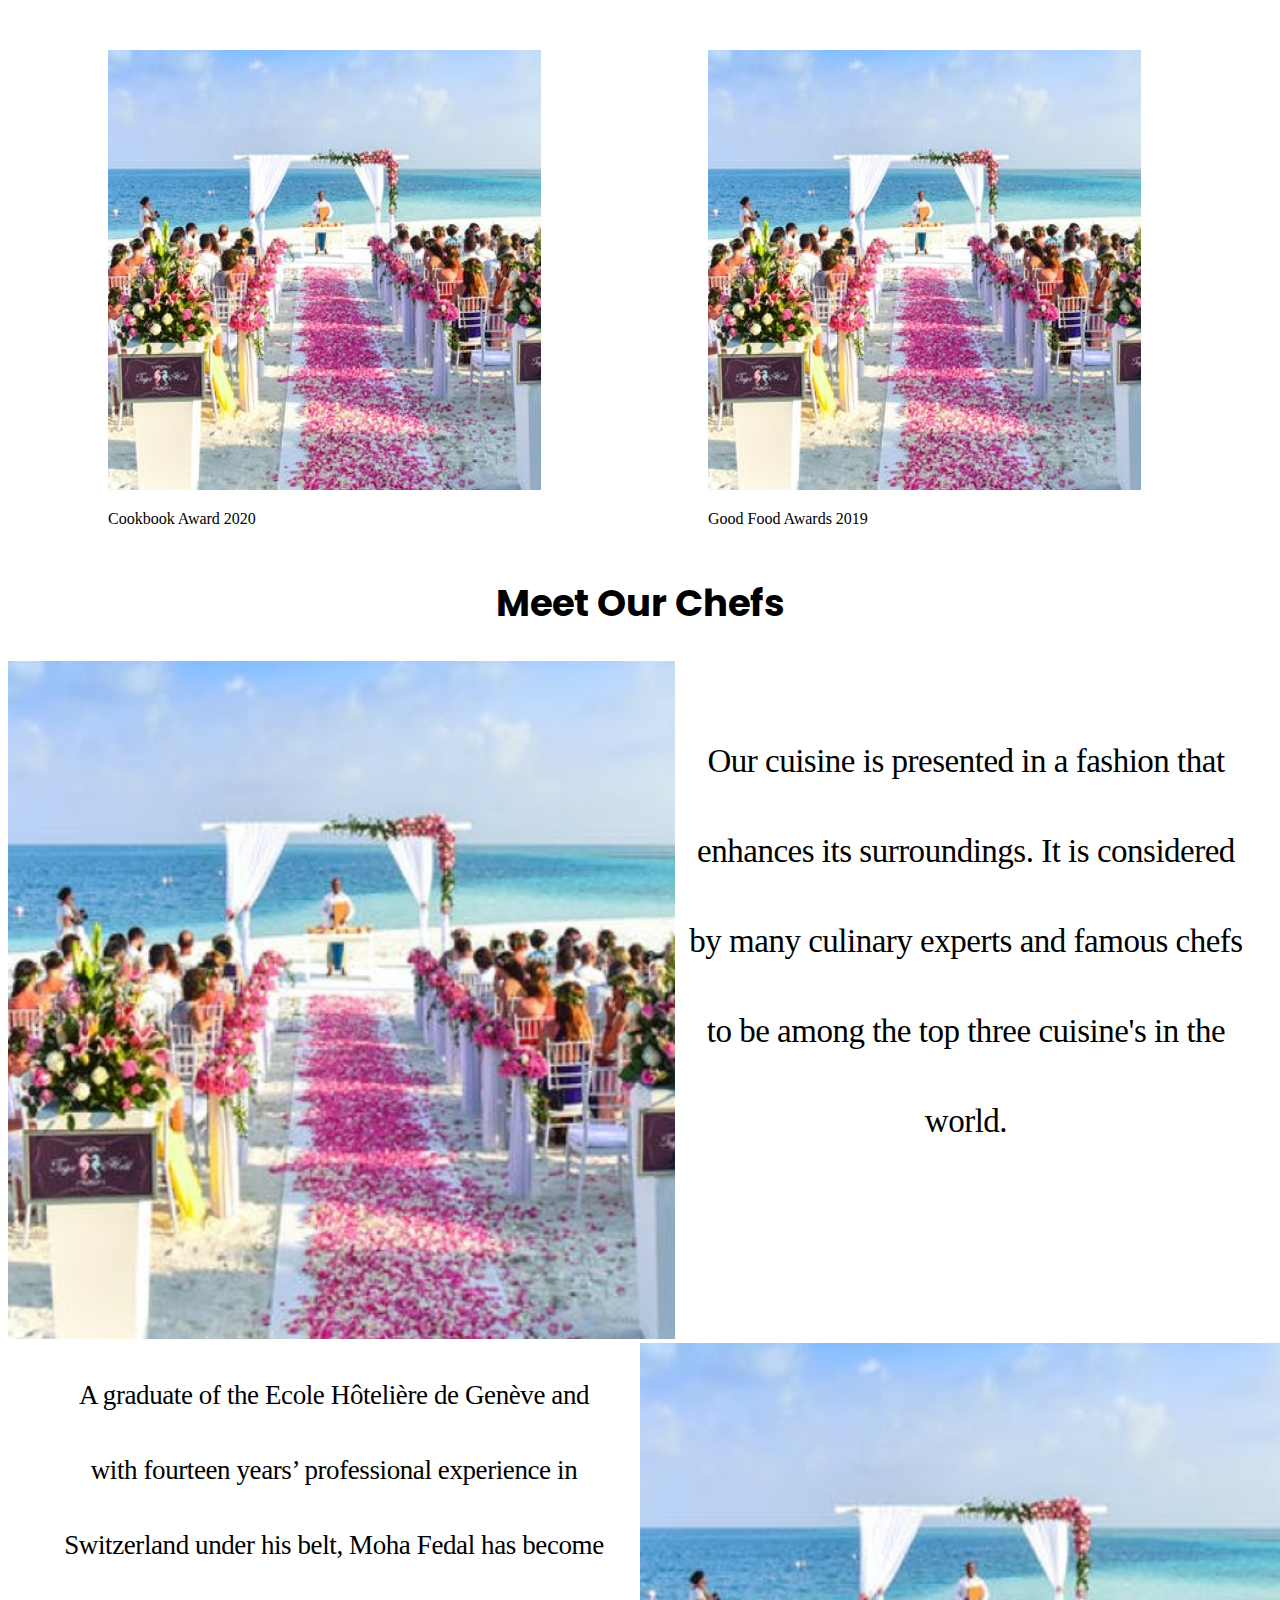
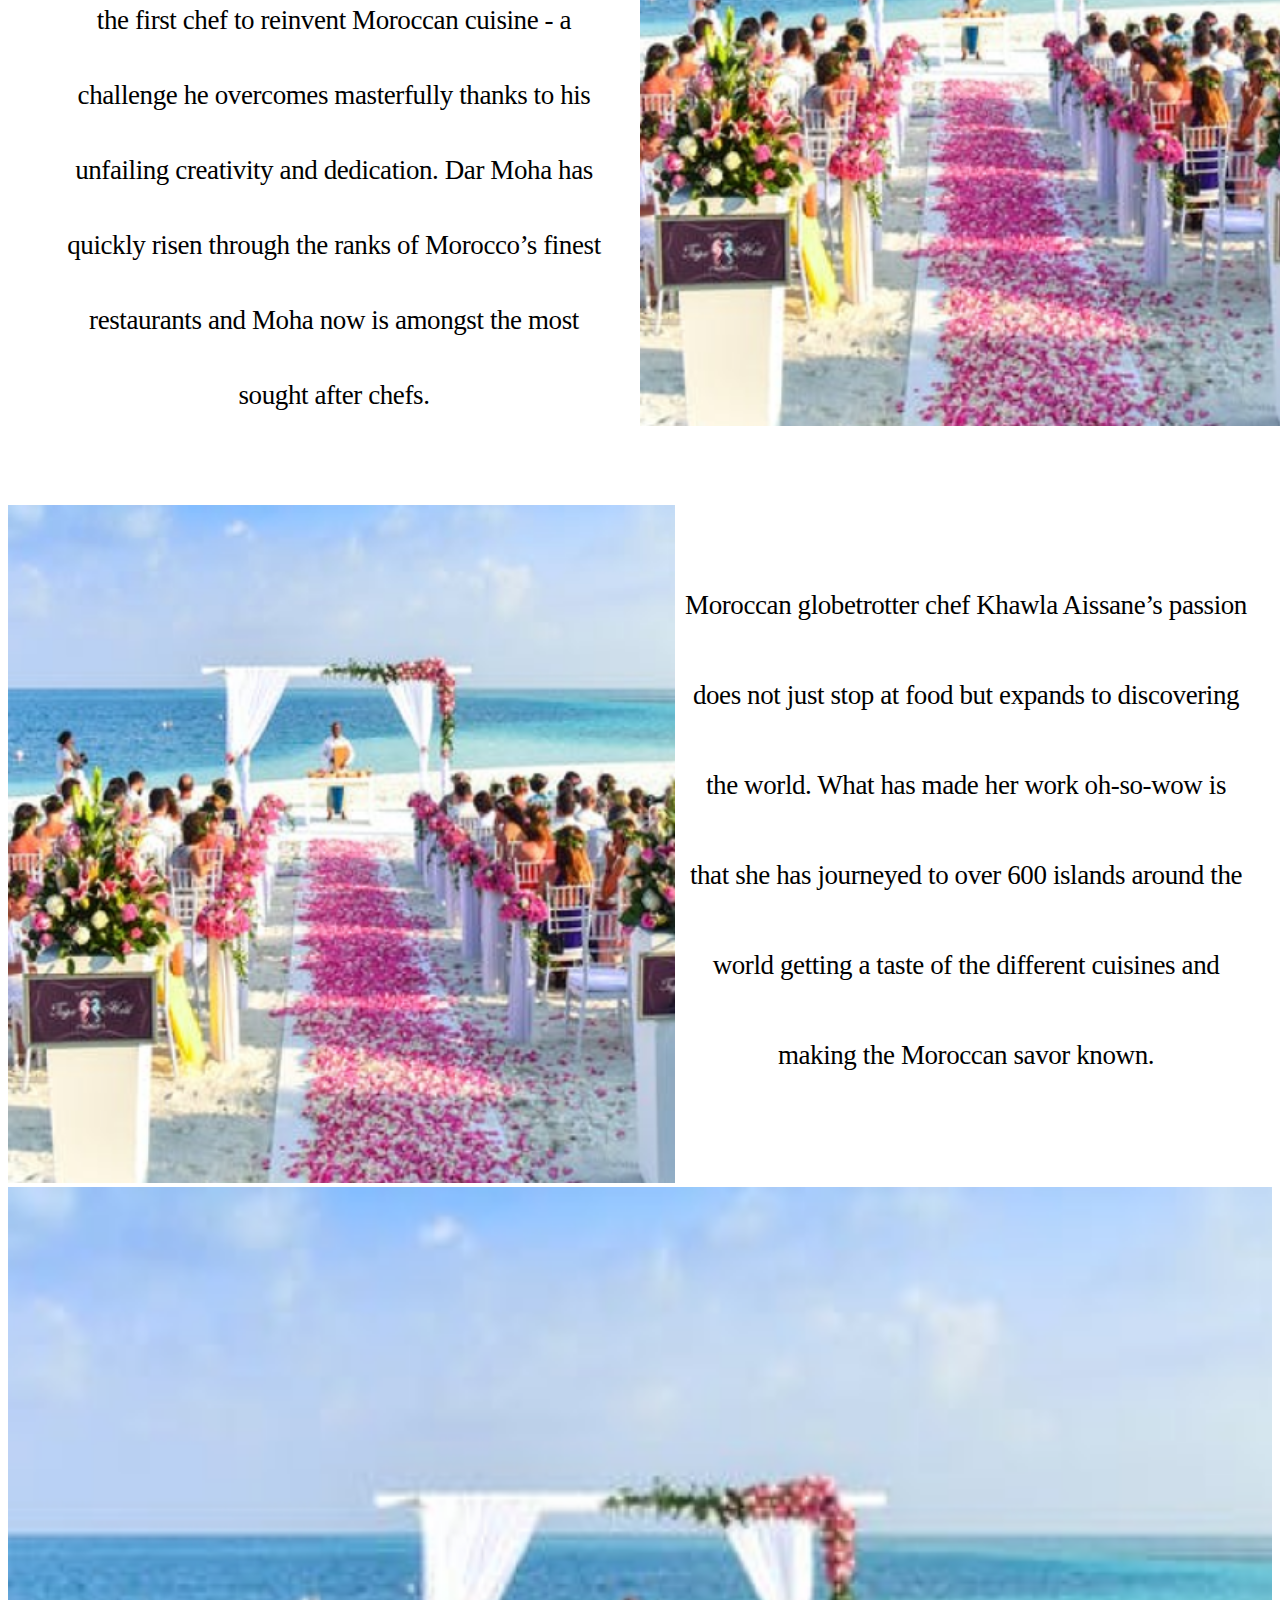
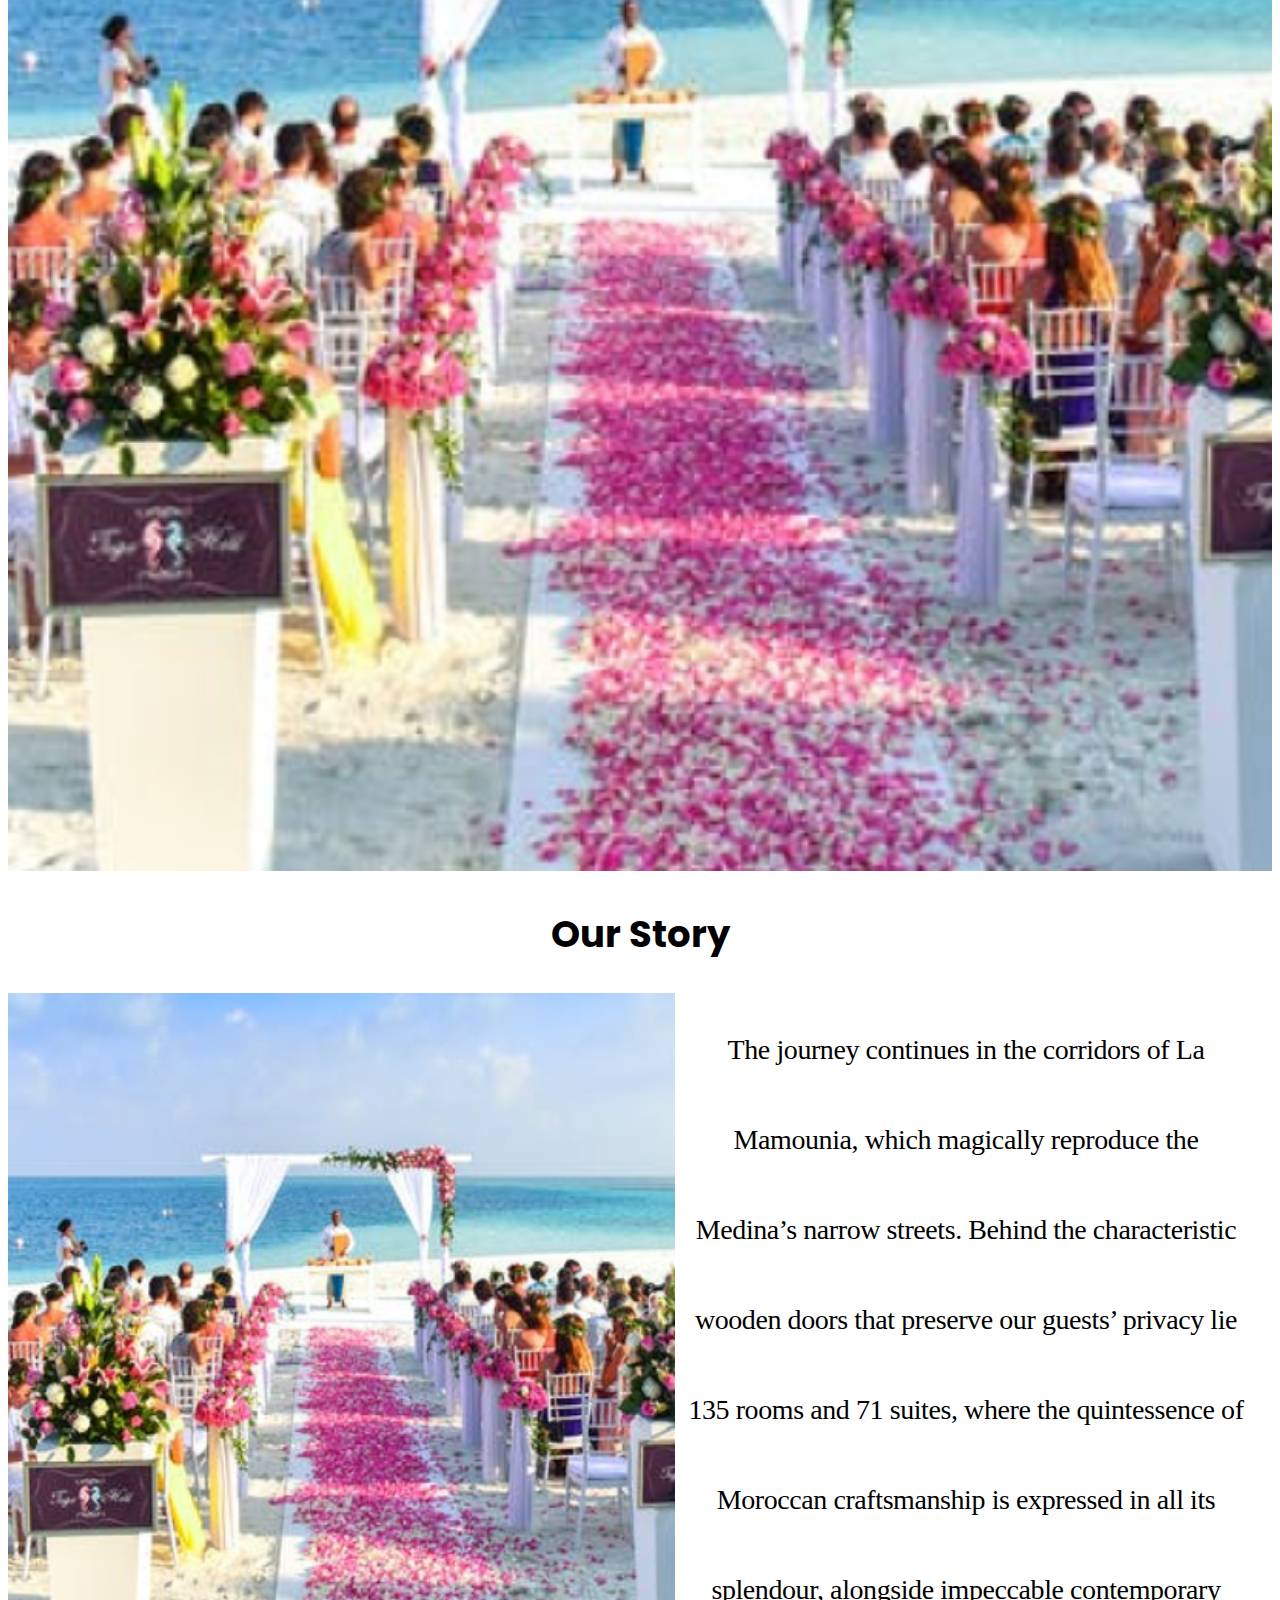
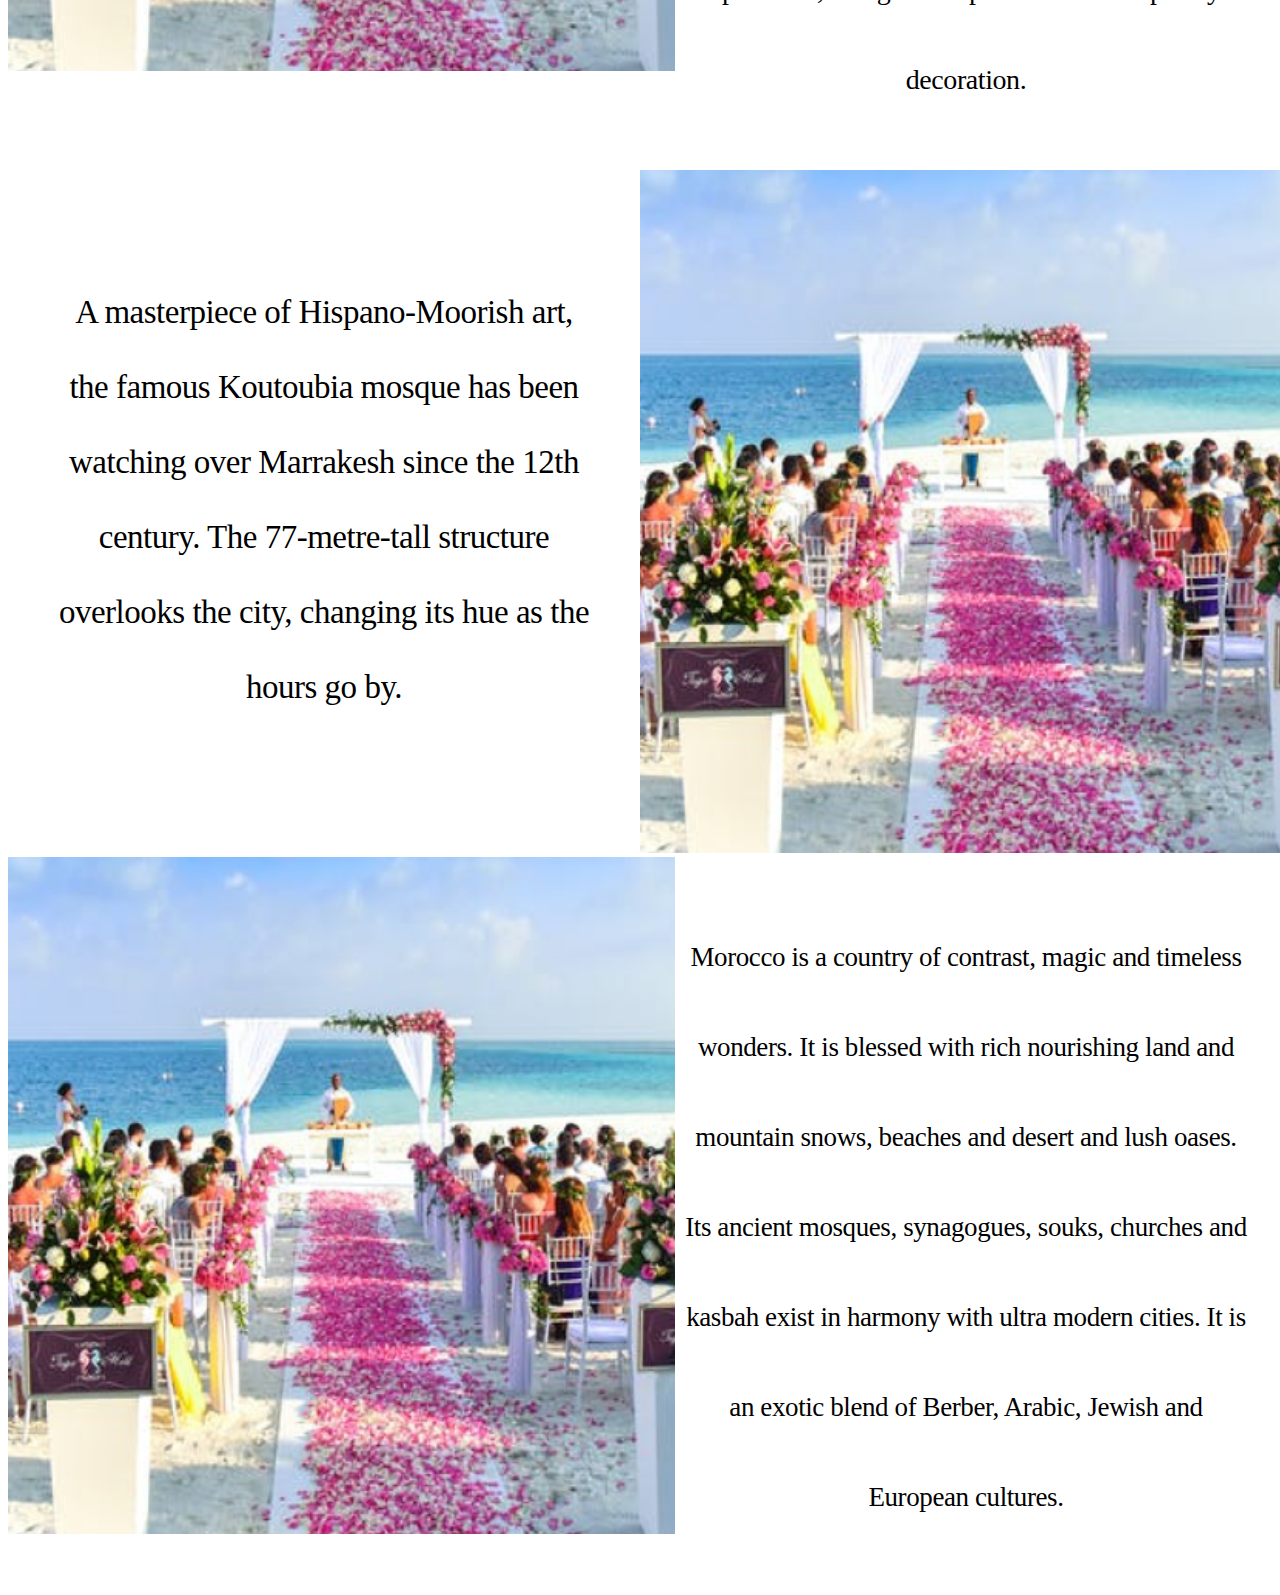
<file: index2.html>
<!DOCTYPE html>
<html lang="en">
<head>
    <meta charset="UTF-8">
    <meta http-equiv="X-UA-Compatible" content="IE=edge">
    <meta name="viewport" content="width=device-width, initial-scale=1.0">
    <link rel="stylesheet" href="css2.css">
    <title>Document</title>
</head>
<body>
    <!--awards page-->
<section class="awardsGrid">
      <div class="award1">
           <img src="Data\Place Holders\Image Holder.png">
           <p>Cookbook Award 2020</p>
       </div>
     <div class="award2">
        <img src="Data\Place Holders\Image Holder.png">
        <p>Good Food Awards 2019</p>
      </div>
      
</section>
  <!--chefs page-->
<h2>Meet Our Chefs</h2>
  <section class="chefsrow1">
    <div class="chef1">
         <img src="Data\Place Holders\Image Holder.png" id="chefa">
     </div>
   <div class="text1">
      Our cuisine is presented in a fashion that enhances its surroundings. It is considered by many culinary experts and famous chefs to be among the top three cuisine's in the world.</p>
     
    </div>
  </section>
    <section class="chefsrow2">
        <div class="text2">
            A graduate of the Ecole Hôtelière de Genève and with fourteen years’ professional experience in Switzerland under his belt, Moha Fedal has become the first chef to reinvent Moroccan cuisine - a challenge he overcomes masterfully thanks to his unfailing creativity and dedication. Dar Moha has quickly risen through the ranks of Morocco’s finest restaurants and Moha now is amongst the most sought after chefs.</p>
         </div>
       <div class="chef2">
          <img src="Data\Place Holders\Image Holder.png" id="chefb">
        </div>
    </section>

    <section class="chefsrow3">
      <div class="chef1">
           <img src="Data\Place Holders\Image Holder.png" id="chefc">
       </div>
     <div class="text3">
      Moroccan globetrotter chef Khawla Aissane’s passion does not just stop at food but expands to discovering the world. What has made her work oh-so-wow is that she has journeyed to over 600 islands around the world getting a taste of the different cuisines and making the Moroccan savor known.
      </div>
    </section>
    
<!--impression image-->
<img src="Data\Place Holders\Image Holder.png" id="mainphoto">
<h2>Our Story </h2>
<!--Our story page-->
<section class="storyrow1">
  <div class="s1">
       <img src="Data\Place Holders\Image Holder.png" id="story1">
   </div>
 <div class="texts1">
  The journey continues in the corridors of La Mamounia, which magically reproduce the Medina’s narrow streets. Behind the characteristic wooden doors that preserve our guests’ privacy lie 135 rooms and 71 suites, where the quintessence of Moroccan craftsmanship is expressed in all its splendour, alongside impeccable contemporary decoration.
  </div>
</section>
  <section class="storyrow2">
      <div class="texts2">
        A masterpiece of Hispano-Moorish art, the famous Koutoubia mosque has been watching over Marrakesh since the 12th century.  The 77-metre-tall structure overlooks the city, changing its hue as the hours go by.
       </div>
     <div class="s2">
        <img src="Data\Place Holders\Image Holder.png" id="story2">
      </div>
  </section>

  <section class="storysrow3">
    <div class="s3">
         <img src="Data\Place Holders\Image Holder.png" id="story3">
     </div>
   <div class="texts3">
    Morocco is a country of contrast, magic and timeless wonders. It is blessed with rich nourishing land and mountain snows, beaches and desert and lush oases. Its ancient mosques, synagogues, souks, churches and kasbah exist in harmony with ultra modern cities. It is an exotic blend of Berber, Arabic, Jewish and European cultures.
    </div>
  </section>
</body>
</html>
</file>
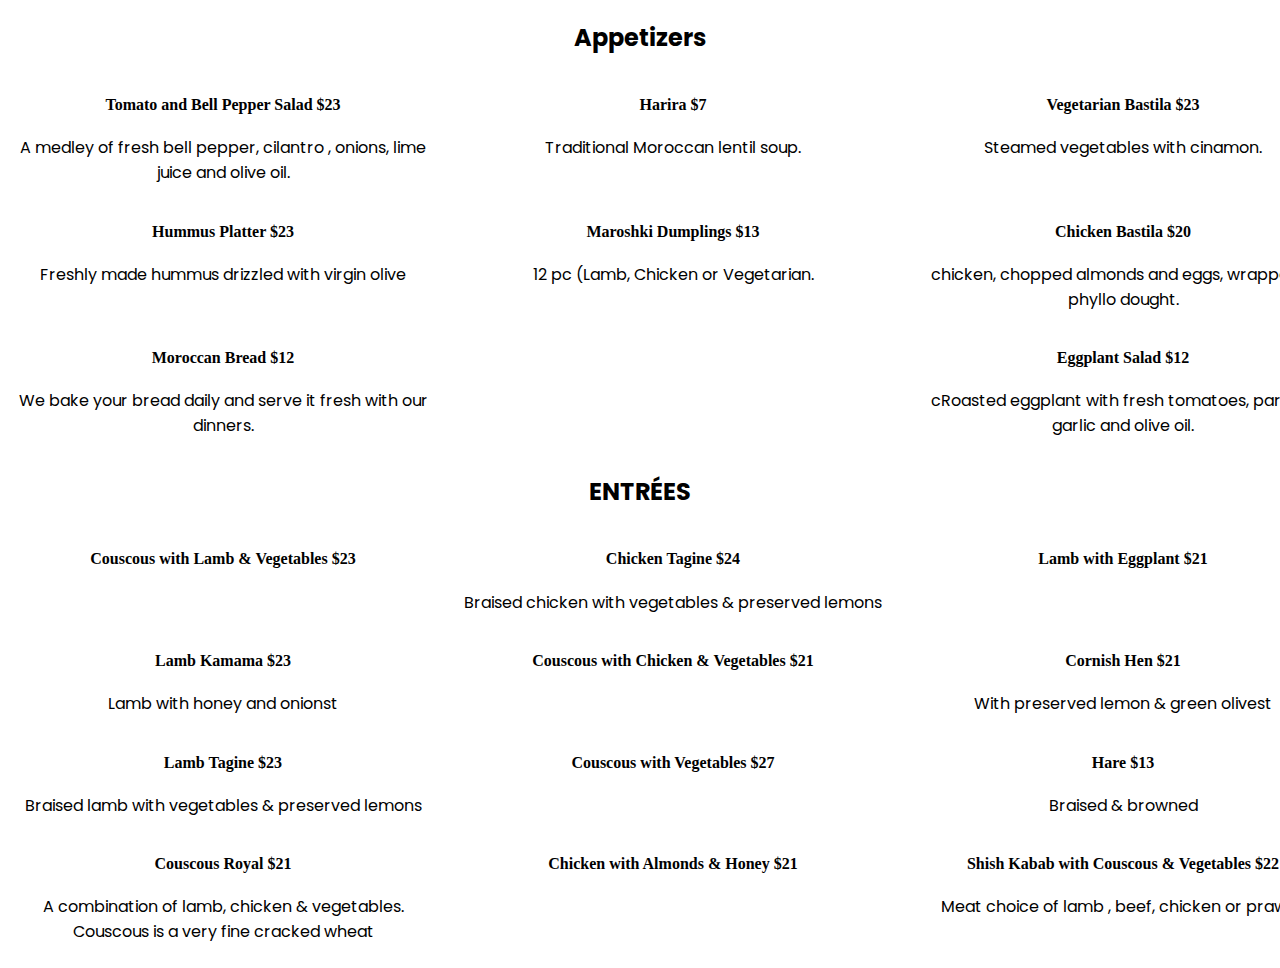
<file: index3menu.html>
<!DOCTYPE html>
<html lang="en">
<head>
    <meta charset="UTF-8">
    <meta http-equiv="X-UA-Compatible" content="IE=edge">
    <meta name="viewport" content="width=device-width, initial-scale=1.0">
    <link rel="stylesheet" href="menu.css">
    <title>Document</title>
</head>
<body>
    <h2>Appetizers</h2>
    <section class="menucontainer1">

 <div class="dish1"><h4>  Tomato and Bell Pepper Salad  $23</h4>
   <p> A medley of fresh bell pepper, cilantro
    , onions, lime juice and olive oil.</p>
 </div>
 <div class="dish2"><h4>  Harira  $7</h4>
    <p>  Traditional Moroccan 
    lentil soup.</p>
 </div>
 <div class="dish3"><h4> Vegetarian Bastila  $23</h4>
    <p>Steamed vegetables with cinamon.</p>
 </div>
    
</section>

<section class="menucontainer2">

    <div class="dish4"><h4>  Hummus Platter   $23</h4>
      <p>Freshly made hummus drizzled with virgin olive</p>
    </div>
    <div class="dish5"><h4>  Maroshki Dumplings  $13</h4>
       <p>  12 pc (Lamb, Chicken or Vegetarian.</p>
    </div>
    <div class="dish6"><h4> Chicken Bastila $20</h4>
       <p>chicken, chopped almonds 
        and eggs, wrapped in phyllo
         dought.</p>
    </div>
       
   </section>

   <section class="menucontainer3">

    <div class="dish7"><h4>  Moroccan Bread   $12</h4>
      <p>We bake your bread daily and 
        serve it fresh with our dinners.
        </p>
    </div>
    <div class="dish8">
       
    </div>
    <div class="dish9"><h4> Eggplant Salad   $12</h4>
       <p>cRoasted eggplant 
        with fresh tomatoes, 
        parsley, garlic and olive oil.</p>
    </div>
       
   </section>
   <h2>ENTRÉES</h2>
   <section class="menucontainer4">

    <div class="dish10"><h4>  Couscous with Lamb & Vegetables $23</h4>
    </div>
    <div class="dish11"><h4> Chicken Tagine    $24</h4>
       <p>  Braised chicken with vegetables
        & preserved lemons</p>
    </div>
    <div class="dish12"><h4> Lamb with Eggplant
        $21</h4>
    </div>

    <section class="menucontainer5">

        <div class="dish13"><h4>  Lamb Kamama    $23</h4>
            <p> Lamb with honey and onionst</p>
        </div>
        <div class="dish14"><h4> Couscous with
            Chicken & Vegetables
           $21</h4>
          
        </div>
        <div class="dish15"><h4> Cornish Hen $21</h4>
            <p>With preserved lemon
                & green olivest</p>
        </div>
       
        <section class="menucontainer6">

            <div class="dish16"><h4>  Lamb Tagine  $23  </h4>
                <p> Braised lamb with vegetables
                    & preserved lemons</p>
            </div>
            <div class="dish17"><h4> Couscous with Vegetables
                $27</h4>
              
            </div>
            <div class="dish18"><h4> Hare  $13</h4>
                <p>Braised & browned</p>
            </div>
           
            <section class="menucontainer7">

                <div class="dish19"><h4>Couscous Royal $21</h4>
                    <p> A combination of lamb, chicken 
                        & vegetables. Couscous is a very 
                        fine cracked wheat</p>
                </div>
                <div class="dish20"><h4> Chicken with 
                    Almonds & Honey
                    $21</h4>
                  
                </div>
                <div class="dish21"><h4> Shish Kabab   with 
                    Couscous & Vegetables
                    $22</h4>
                    <p>Meat choice of lamb
                        , beef, chicken or prawns</p>
                </div>
</body>
</html>
</file>
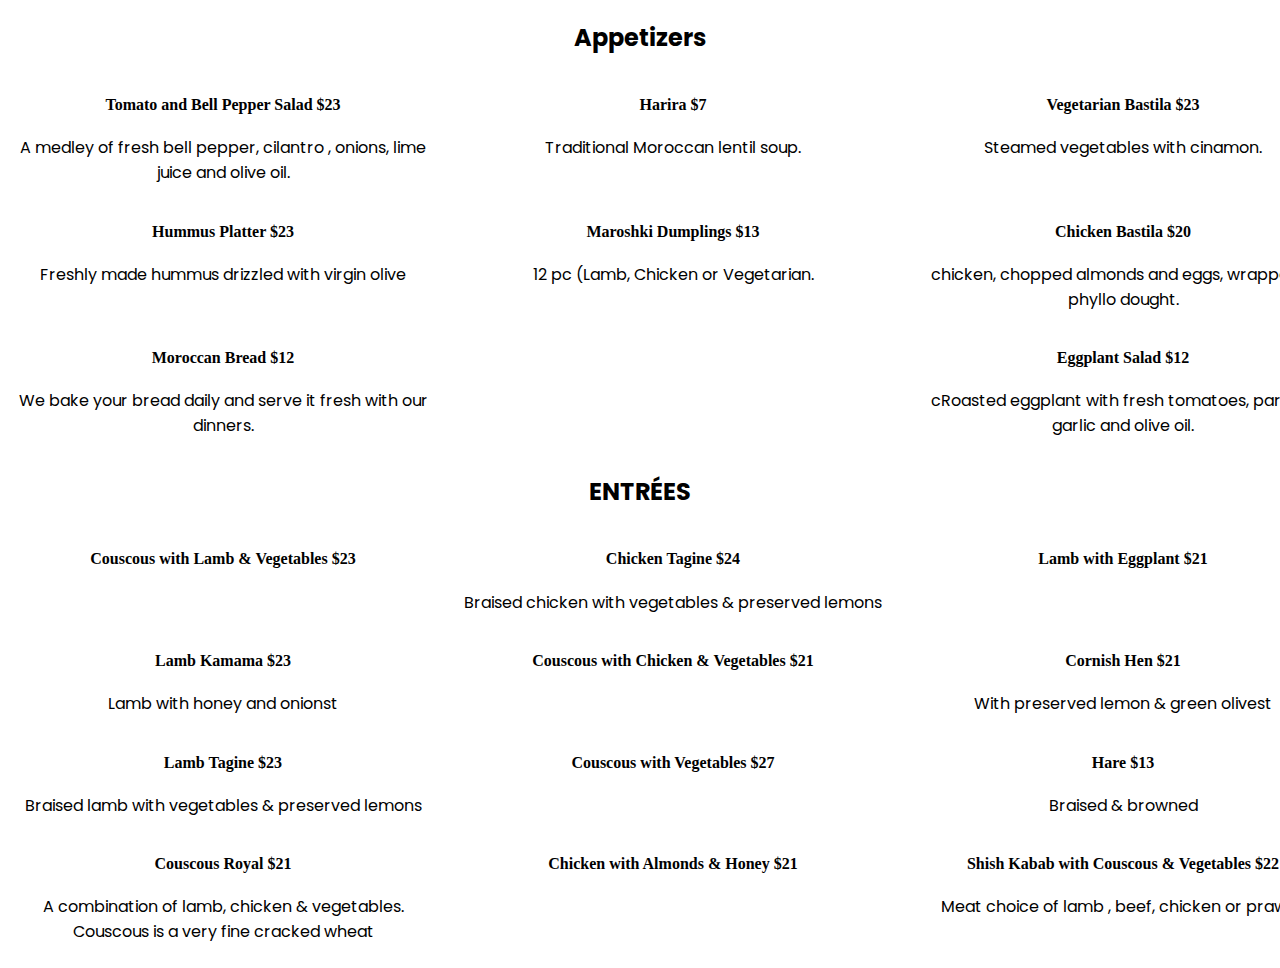
<file: Test/index3menu.html>
<!DOCTYPE html>
<html lang="en">
<head>
    <meta charset="UTF-8">
    <meta http-equiv="X-UA-Compatible" content="IE=edge">
    <meta name="viewport" content="width=device-width, initial-scale=1.0">
    <link rel="stylesheet" href="menu.css">
    <title>Document</title>
</head>
<body>
    <h2>Appetizers</h2>
    <section class="menucontainer1">

 <div class="dish1"><h4>  Tomato and Bell Pepper Salad  $23</h4>
   <p> A medley of fresh bell pepper, cilantro
    , onions, lime juice and olive oil.</p>
 </div>
 <div class="dish2"><h4>  Harira  $7</h4>
    <p>  Traditional Moroccan 
    lentil soup.</p>
 </div>
 <div class="dish3"><h4> Vegetarian Bastila  $23</h4>
    <p>Steamed vegetables with cinamon.</p>
 </div>
    
</section>

<section class="menucontainer2">

    <div class="dish4"><h4>  Hummus Platter   $23</h4>
      <p>Freshly made hummus drizzled with virgin olive</p>
    </div>
    <div class="dish5"><h4>  Maroshki Dumplings  $13</h4>
       <p>  12 pc (Lamb, Chicken or Vegetarian.</p>
    </div>
    <div class="dish6"><h4> Chicken Bastila $20</h4>
       <p>chicken, chopped almonds 
        and eggs, wrapped in phyllo
         dought.</p>
    </div>
       
   </section>

   <section class="menucontainer3">

    <div class="dish7"><h4>  Moroccan Bread   $12</h4>
      <p>We bake your bread daily and 
        serve it fresh with our dinners.
        </p>
    </div>
    <div class="dish8">
       
    </div>
    <div class="dish9"><h4> Eggplant Salad   $12</h4>
       <p>cRoasted eggplant 
        with fresh tomatoes, 
        parsley, garlic and olive oil.</p>
    </div>
       
   </section>
   <h2>ENTRÉES</h2>
   <section class="menucontainer4">

    <div class="dish10"><h4>  Couscous with Lamb & Vegetables $23</h4>
    </div>
    <div class="dish11"><h4> Chicken Tagine    $24</h4>
       <p>  Braised chicken with vegetables
        & preserved lemons</p>
    </div>
    <div class="dish12"><h4> Lamb with Eggplant
        $21</h4>
    </div>

    <section class="menucontainer5">

        <div class="dish13"><h4>  Lamb Kamama    $23</h4>
            <p> Lamb with honey and onionst</p>
        </div>
        <div class="dish14"><h4> Couscous with
            Chicken & Vegetables
           $21</h4>
          
        </div>
        <div class="dish15"><h4> Cornish Hen $21</h4>
            <p>With preserved lemon
                & green olivest</p>
        </div>
       
        <section class="menucontainer6">

            <div class="dish16"><h4>  Lamb Tagine  $23  </h4>
                <p> Braised lamb with vegetables
                    & preserved lemons</p>
            </div>
            <div class="dish17"><h4> Couscous with Vegetables
                $27</h4>
              
            </div>
            <div class="dish18"><h4> Hare  $13</h4>
                <p>Braised & browned</p>
            </div>
           
            <section class="menucontainer7">

                <div class="dish19"><h4>Couscous Royal $21</h4>
                    <p> A combination of lamb, chicken 
                        & vegetables. Couscous is a very 
                        fine cracked wheat</p>
                </div>
                <div class="dish20"><h4> Chicken with 
                    Almonds & Honey
                    $21</h4>
                  
                </div>
                <div class="dish21"><h4> Shish Kabab   with 
                    Couscous & Vegetables
                    $22</h4>
                    <p>Meat choice of lamb
                        , beef, chicken or prawns</p>
                </div>
</body>
</html>
</file>
<file: css2.css>
@import url('https://fonts.googleapis.com/css2?family=Poppins:ital,wght@1,100&display=swap');

.awardsGrid{
display :grid;
grid-template-columns: repeat(2 ,600px);
margin: 50px 10px 10px 100px;
}
.awardsGrid .p{
  font-size: 33px;
  font-family: 'Poppins', sans-serif;
}
h2{
    text-align: center;
    font-size: 37px;
    font-weight: 700;
    font-family: 'Poppins', sans-serif;
    color: black;
}
.chefsrow1{
  display: grid;
  grid-template-columns: repeat(2,50%); 
  grid-template-areas: "sidebar content";
  
}

.text1{
    
    grid-area: content;
    text-align: center;
    font-size: 33px;
    letter-spacing:-0.015em;
    line-height:90px ;
    margin: 55px 25px 45px 45px;
    }
    #chefa{
        
        width: 667px;
       justify-content: center;

    }

    .chefsrow2{
        display: grid;
        grid-template-columns: repeat(2,50%); 
        grid-template-areas: " content sidebar";
        
      }
      
      .text2{
          
          grid-area: content;
          text-align: center;
          font-size: 27px;
          letter-spacing:-0.015em;
          line-height:75px ;
          margin: 15px 25px 45px 45px;
          }
          #chefb{

              width: 672px;
             justify-content: center;
      
          }
          .chefsrow3{
            display: grid;
            grid-template-columns: repeat(2,50%); 
            grid-template-areas: "sidebar content";
            
          }
          
          .text3{
              
            grid-area: content;
            text-align: center;
            font-size: 27px;
            letter-spacing:-0.015em;
            line-height:90px ;
            margin: 55px 25px 45px 45px;
              }
              #chefc{
                  
                  width: 667px;
                 justify-content: center;
          
              }
          
             #mainphoto{
               width: 100%;
             }
             .storyrow1{
              display: grid;
              grid-template-columns: repeat(2,50%); 
              grid-template-areas: "sidebar content";
              
            }
            
            .texts1{
                
                grid-area: content;
                text-align: center;
                font-size: 28px;
                letter-spacing:-0.015em;
                line-height:90px ;
                margin: 12px 25px 45px 45px;
                }
                #story1{
                    
                    width: 667px;
                   justify-content: center;
            
                }
            
                .storyrow2{
                    display: grid;
                    grid-template-columns: repeat(2,50%); 
                    grid-template-areas: " content sidebar";
                    
                  }
                  
                  .texts2{
                      
                      grid-area: content;
                      text-align: center;
                      font-size: 33px;
                      letter-spacing:-0.015em;
                      line-height:75px ;
                      margin: 105px 45px 45px 45px;
                      }
                      #story2{
            
                          width: 672px;
                         justify-content: center;
                  
                      }
                      .storysrow3{
                        display: grid;
                        grid-template-columns: repeat(2,50%); 
                        grid-template-areas: "sidebar content";
                        
                      }
                      
                      .texts3{
                          
                        grid-area: content;
                        text-align: center;
                        font-size: 27px;
                        letter-spacing:-0.015em;
                        line-height:90px ;
                        margin: 55px 25px 45px 45px;
                          }
                          #story3{
                              
                              width: 667px;
                             justify-content: center;
                      
                          }
</file>
<file: menu.css>
@import url('https://fonts.googleapis.com/css2?family=Poppins:wght@300&display=swap');
h2{
    text-align: center;
    font-size: 50;
    font-weight: bold;
     font-family: 'Poppins', sans-serif;
}
.menucontainer1{
display: grid;
grid-template-columns: repeat(3,430px);
column-gap: 20px;
}
.menucontainer1 p {
    text-align: center;
    font-size: 30;
    font-weight: normal;
     font-family: 'Poppins', sans-serif;  
}
h4{
    text-align: center;
    font-size: 33;
    font-weight: bold;
}

.menucontainer2{
    display: grid;
    grid-template-columns: repeat(3,430px);
    column-gap: 20px;
    }
    .menucontainer2 p {
        text-align: center;
        font-size: 30;
        font-weight: normal;
         font-family: 'Poppins', sans-serif;  
    }
    h4{
        text-align: center;
        font-size: 33;
        font-weight: bold;
    }

    .menucontainer3{
        display: grid;
        grid-template-columns: repeat(3,430px);
        column-gap: 20px;
        }
        .menucontainer3 p {
            text-align: center;
            font-size: 30;
            font-weight: normal;
             font-family: 'Poppins', sans-serif;  
        }
        h4{
            text-align: center;
            font-size: 33;
            font-weight: bold;
        }

        .menucontainer4{
            display: grid;
            grid-template-columns: repeat(3,430px);
            column-gap: 20px;
            }
            .menucontainer4 p {
                text-align: center;
                font-size: 30;
                font-weight: normal;
                 font-family: 'Poppins', sans-serif;  
            }
            h4{
                text-align: center;
                font-size: 33;
                font-weight: bold;
            }

            .menucontainer5{
                display: grid;
                grid-template-columns: repeat(3,430px);
                column-gap: 20px;
                }
                .menucontainer5 p {
                    text-align: center;
                    font-size: 30;
                    font-weight: normal;
                     font-family: 'Poppins', sans-serif;  
                }
                h4{
                    text-align: center;
                    font-size: 33;
                    font-weight: bold;
                }

                .menucontainer6{
                    display: grid;
                    grid-template-columns: repeat(3,430px);
                    column-gap: 20px;
                    }
                    .menucontainer6 p {
                        text-align: center;
                        font-size: 30;
                        font-weight: normal;
                         font-family: 'Poppins', sans-serif;  
                    }
                    h4{
                        text-align: center;
                        font-size: 33;
                        font-weight: bold;
                    }

                    .menucontainer7{
                        display: grid;
                        grid-template-columns: repeat(3,430px);
                        column-gap: 20px;
                        }
                        .menucontainer7 p {
                            text-align: center;
                            font-size: 30;
                            font-weight: normal;
                             font-family: 'Poppins', sans-serif;  
                        }
                        h4{
                            text-align: center;
                            font-size: 33;
                            font-weight: bold;
                        }
</file>
<file: Test/menu.css>
@import url('https://fonts.googleapis.com/css2?family=Poppins:wght@300&display=swap');
h2{
    text-align: center;
    font-size: 50;
    font-weight: bold;
     font-family: 'Poppins', sans-serif;
}
.menucontainer1{
display: grid;
grid-template-columns: repeat(3,430px);
column-gap: 20px;
}
.menucontainer1 p {
    text-align: center;
    font-size: 30;
    font-weight: normal;
     font-family: 'Poppins', sans-serif;  
}
h4{
    text-align: center;
    font-size: 33;
    font-weight: bold;
}

.menucontainer2{
    display: grid;
    grid-template-columns: repeat(3,430px);
    column-gap: 20px;
    }
    .menucontainer2 p {
        text-align: center;
        font-size: 30;
        font-weight: normal;
         font-family: 'Poppins', sans-serif;  
    }
    h4{
        text-align: center;
        font-size: 33;
        font-weight: bold;
    }

    .menucontainer3{
        display: grid;
        grid-template-columns: repeat(3,430px);
        column-gap: 20px;
        }
        .menucontainer3 p {
            text-align: center;
            font-size: 30;
            font-weight: normal;
             font-family: 'Poppins', sans-serif;  
        }
        h4{
            text-align: center;
            font-size: 33;
            font-weight: bold;
        }

        .menucontainer4{
            display: grid;
            grid-template-columns: repeat(3,430px);
            column-gap: 20px;
            }
            .menucontainer4 p {
                text-align: center;
                font-size: 30;
                font-weight: normal;
                 font-family: 'Poppins', sans-serif;  
            }
            h4{
                text-align: center;
                font-size: 33;
                font-weight: bold;
            }

            .menucontainer5{
                display: grid;
                grid-template-columns: repeat(3,430px);
                column-gap: 20px;
                }
                .menucontainer5 p {
                    text-align: center;
                    font-size: 30;
                    font-weight: normal;
                     font-family: 'Poppins', sans-serif;  
                }
                h4{
                    text-align: center;
                    font-size: 33;
                    font-weight: bold;
                }

                .menucontainer6{
                    display: grid;
                    grid-template-columns: repeat(3,430px);
                    column-gap: 20px;
                    }
                    .menucontainer6 p {
                        text-align: center;
                        font-size: 30;
                        font-weight: normal;
                         font-family: 'Poppins', sans-serif;  
                    }
                    h4{
                        text-align: center;
                        font-size: 33;
                        font-weight: bold;
                    }

                    .menucontainer7{
                        display: grid;
                        grid-template-columns: repeat(3,430px);
                        column-gap: 20px;
                        }
                        .menucontainer7 p {
                            text-align: center;
                            font-size: 30;
                            font-weight: normal;
                             font-family: 'Poppins', sans-serif;  
                        }
                        h4{
                            text-align: center;
                            font-size: 33;
                            font-weight: bold;
                        }
</file>
